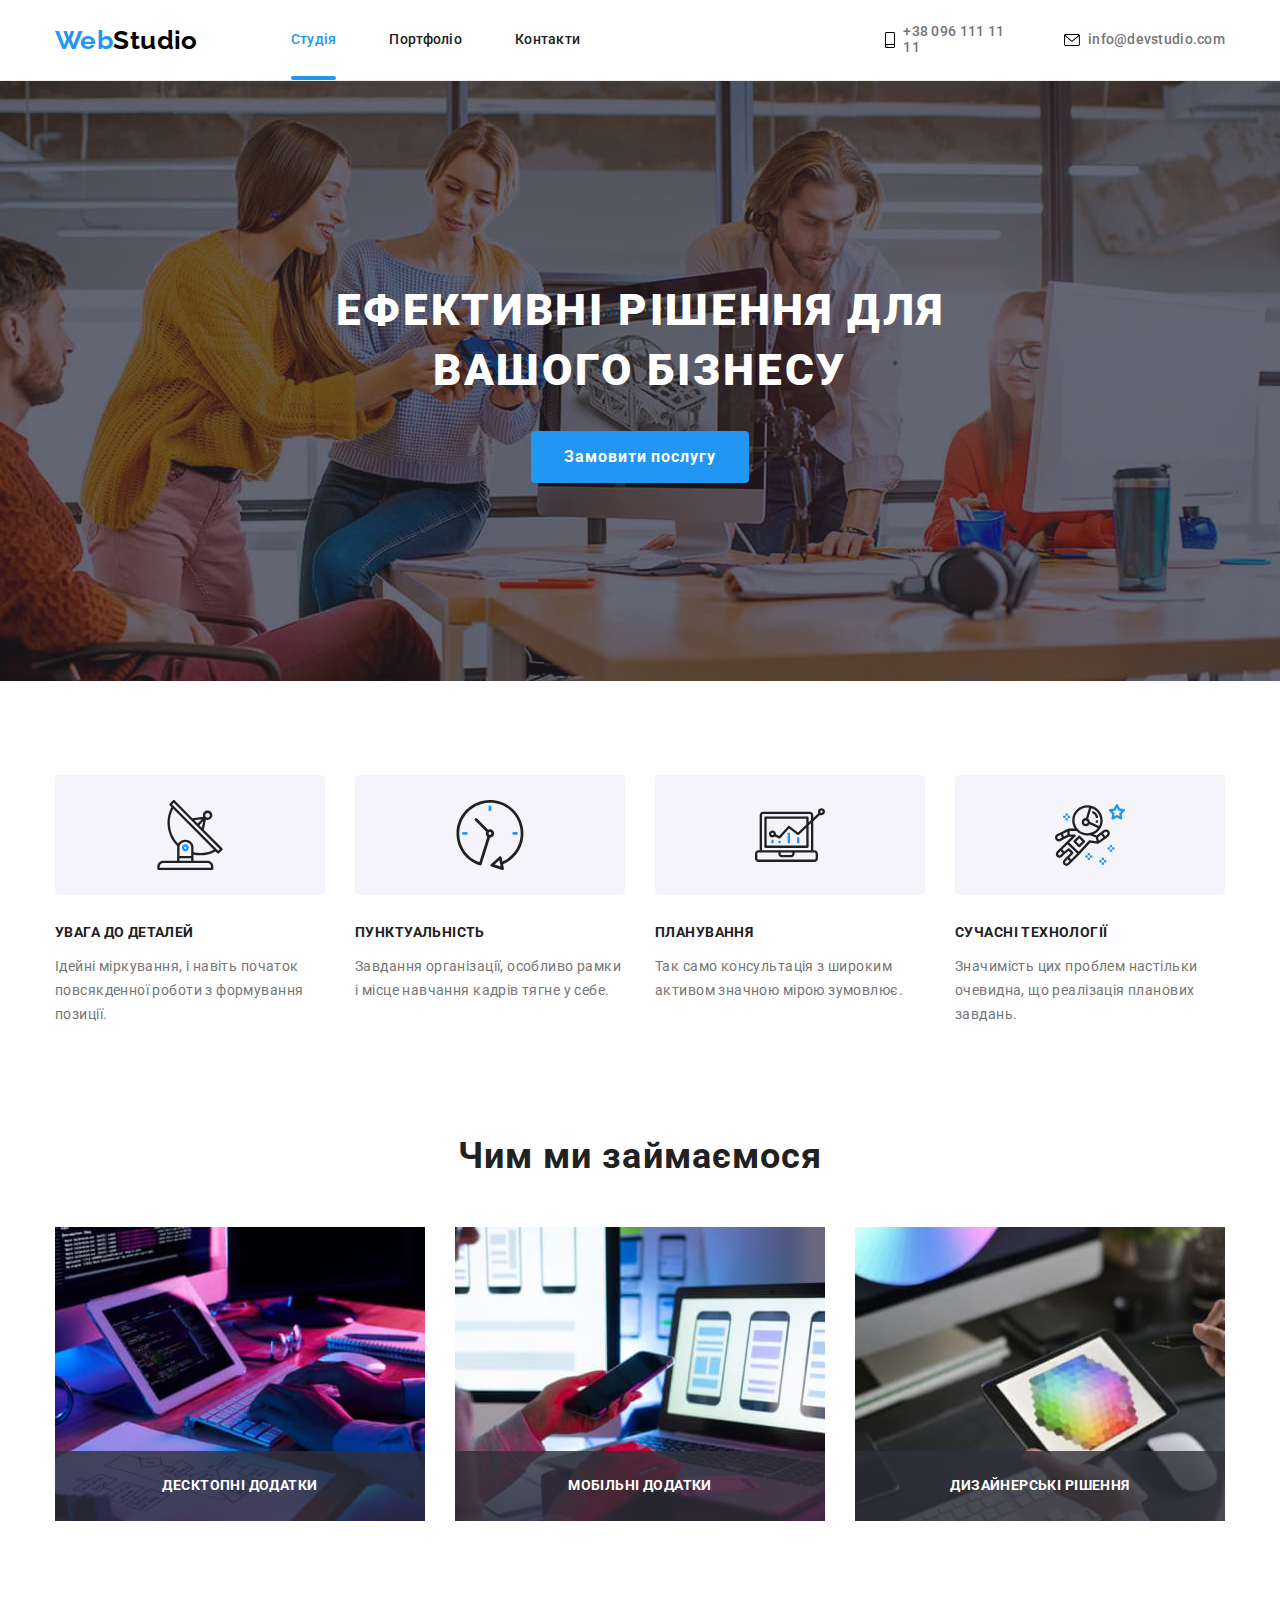
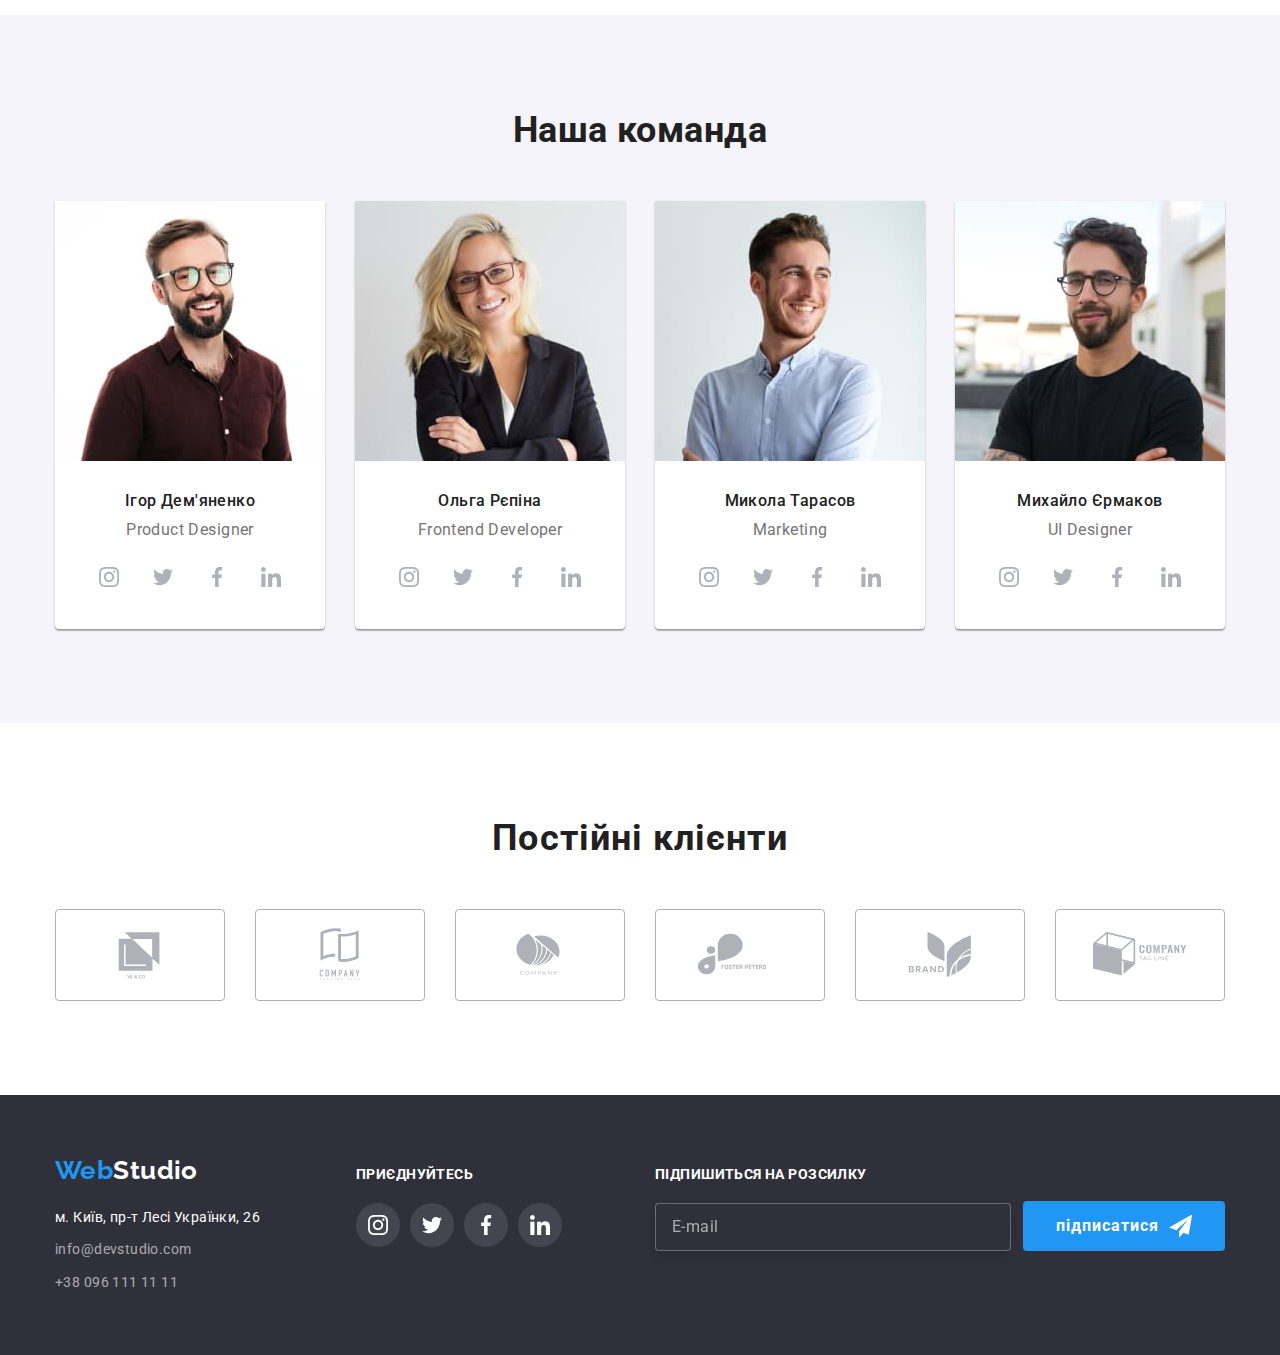
<file: index.html>
<!DOCTYPE html>
<html lang="uk">
<head>
    <meta charset="UTF-8">
    <meta http-equiv="X-UA-Compatible" content="IE=edge">
    <meta name="viewport" content="width=device-width, initial-scale=1.0">
    <title>Студія</title>
    <link rel="preconnect" href="https://fonts.googleapis.com">
<link rel="preconnect" href="https://fonts.gstatic.com" crossorigin>
<link href="https://fonts.googleapis.com/css2?family=Raleway:wght@700&family=Roboto:wght@400;500;700;900&display=swap" rel="stylesheet">
<link rel="stylesheet" href="https://cdnjs.cloudflare.com/ajax/libs/modern-normalize/1.1.0/modern-normalize.min.css ">   
<link rel="stylesheet" href="./css/main.min.css">
</head>
<body>
    <!--шапка-->
    <header class="page-header">
        <div class="container header-container">
        <nav class="page-header__nav">
        <a href="./index.html" class="logo"><span class="logo__text">Web</span>Studio</a>
        <button type="button" 
        class="menu-btn" 
        aria-expanded="false" 
        aria-controls="menu-container"
        data-menu-btn>
            <svg width="24px" height="16px" aria-label="перемикач мобільного меню">
                <use class="menu-btn__close" href="./images/symbol-defs.svg#icon-close_24px"></use>
                <use class="menu-btn__menu" href="./images/symbol-defs.svg#icon-menu_24px"></use>
            </svg>
        </button>
        <div class="menu-container" id="menu-container" data-menu>
            <div class="navigation">
                <ul class="site-nav__list list">
            <li class="site-nav__item"><a href="./index.html" class="site-nav__link site-nav__link--current">Студія</a></li>
            <li class="site-nav__item"><a href="./portfolio.html" class="site-nav__link">Портфоліо</a></li>
            <li class="site-nav__item"><a href="" class="site-nav__link">Контакти</a></li>
        </ul>
            </div>
            <div class="contacts">
                 <ul class="auth-nav__list list">
                    <li class="auth-nav__item">
                        <a href="tel:+380961111111" class="auth-nav__link--tel">
                        <svg class="auth-nav__icon" width="10px" height="16px">
                            <use href="./images/symbol-defs.svg#icon-smartphone"></use>
                            </svg>+38 096 111 11 11</a></li>
            <li class="auth-nav__item">   
            <a href="mailto:info@devstudio.com" class="auth-nav__link--mail">
                <svg class="auth-nav__icon" width="16px" height="12px">
                <use href="./images/symbol-defs.svg#icon-envelope"></use>
                </svg>info@devstudio.com</a></li>
        </ul>
        <ul class="soc-nav__list list">
            <li class="soc-nav__item"><a class="soc-nav__link" href="">Instagram</a></li>
            <li class="soc-nav__item"><a class="soc-nav__link" href="">Twitter</a></li>
            <li class="soc-nav__item"><a class="soc-nav__link" href="">Facebook</a></li>
            <li class="soc-nav__item"><a class="soc-nav__link" href="">linkedin</a></li>
          </ul>
            </div>
        </div>
    </nav>
       
    </div>
     </header>
     <main>
     <!--герой-->
     <div class="overlay">
        <section class="section-hero">  
            <h1 class="section-hero__title">ЕФЕКТИВНІ РІШЕННЯ ДЛЯ ВАШОГО БІЗНЕСУ</h1>
            <button data-modal-open type="button" class="button">Замовити послугу</button>
        </section>
    </div>
    
     <!--Наші особливості-->
     <section class="section-feature">
        <div class="container">
        <h2 class="visually-hidden">Наші особливості</h2>
        <ul class="feature-list__list list">
          <li class="feature-list__item"><a href="#" class="feature-list__link">
            <svg class="feature-list__icon" width="70px" height="70px">
            <use href="./images/symbol-defs.svg#icon-antenna">
            </use>
            </svg></a>
            <h3 class="feature-list__title">УВАГА ДО ДЕТАЛЕЙ</h3>
            <p class="feature-list__text">Ідейні міркування, і навіть початок повсякденної роботи з формування позиції. </p>
        </li>
        <li class="feature-list__item"><a href="#" class="feature-list__link">
            <svg class="feature-list__icon" width="70px" height="70px">
                <use href="./images/symbol-defs.svg#icon-clock">
                </use>
                </svg></a>
            <h3 class="feature-list__title">ПУНКТУАЛЬНІСТЬ</h3>
            <p class="feature-list__text">Завдання організації, особливо рамки і місце навчання кадрів тягне у себе.</p>
        </li>
        <li class="feature-list__item"><a href="#" class="feature-list__link">
            <svg class="feature-list__icon" width="70px" height="70px">
                <use href="./images/symbol-defs.svg#icon-diagram">
                </use>
                </svg></a>
            <h3 class="feature-list__title">ПЛАНУВАННЯ</h3>
            <p class="feature-list__text">Так само консультація з широким активом значною мірою зумовлює.</p>
        </li> 
        <li class="feature-list__item"><a href="#" class="feature-list__link">
            <svg class="feature-list__icon" width="70px" height="70px">
                <use href="./images/symbol-defs.svg#icon-astronaut">
                </use>
                </svg></a>
            <h3 class="feature-list__title">СУЧАСНІ ТЕХНОЛОГІЇ</h3>
            <p class="feature-list__text">Значимість цих проблем настільки очевидна, що реалізація планових завдань.</p>
        </li> 
        </ul>
    </div>
     </section>
     <!--Чим ми займаємось-->
     <section class="section-work">
        <div class="container">
        <h2 class="section-work__title">Чим ми займаємося</h2>
        <ul class="work-list__list list">
            <li class="work-list__item">
                <picture>
                    <source 
                    srcset="./images/img1-work-desktop.jpg 1x, ./images/img1-work-desktop2x.jpg 2x" 
                    media="(min-width: 1200px)" sizes="(min-width: 1200px) 1200px 33vw">
                <img src="./images/img1-work.jpg" class="work-list__icon" alt="робочий стіл з комп'ютером">
                </picture>
                <p class="work-list__text">Десктопні додатки</p>
            </li>
            <li class="work-list__item">
                <picture>
                    <source 
                    srcset="./images/img2-work-desktop.jpg 1x, ./images/img2-work-desktop2x.jpg 2x" 
                    media="(min-width: 1200px)" sizes="(min-width: 1200px) 1200px 33vw">   
                <img src="./images/img2-work.jpg" class="work-list__icon" alt="мобільний телефон">
                </picture>
                <p class="work-list__text">Мобільні додатки</p>
            </li>
            <li class="work-list__item">
                <picture>
                    <source 
                    srcset="./images/img3-work-desktop.jpg 1x, ./images/img3-work-desktop2x.jpg 2x" 
                    media="(min-width: 1200px)" sizes="(min-width: 1200px) 1200px 33vw">    
                <img src="./images/img3-work.jpg" class="work-list__icon" alt="планшет">
                </picture>
                <p class="work-list__text">Дизайнерські рішення</p>
            </li>
        </ul>
    </div>
     </section>
     <!--Наша команда-->
     <section class="section-team">
        <div class="container">
        <h2 class="section-team__title">Наша команда</h2>
        <ul class="team-list__list list"> 
            <li class="team-list__item">
                <picture>
                    <source 
                    srcset="./images/img1-igor-mobile.jpg 1x, ./images/img1-igor-mobile2x.jpg 2x" 
                    media="(max-width: 767px)" sizes="(min-width: 480px) 480px 100vw">
                    <source 
                    srcset="./images/img1-igor-tablet.jpg 1x, ./images/img1-igor-tablet2x.jpg 2x" 
                    media="(min-width: 768px) and (max-width: 1199px)" sizes="(min-width: 768px) 768px 50vw">
                    <source 
                    srcset="./images/img1-igor-desktop.jpg 1x, ./images/img1-igor-desktop2x.jpg 2x" 
                    media="(min-width: 1200px)" sizes="(min-width: 1200px) 1200px 25vw">
                <img src="./images/img1-igor.jpg" class="team-list__label"  alt="чоловік в окулярах">
                </picture>
                <div class="team-list__wrapper">
                <h3 class="team-list__title">Ігор Дем'яненко</h3>
                <p class="team-list__text">Product Designer</p>
                <ul class="socials-list__list list">
                    <li class="socials-list__link"><a href="#" class="socials-list__icon">
                        <svg class="" width="20px" height="20px">
                        <use href="./images/symbol-defs.svg#icon-instagram">
                        </use>
                        </svg></a></li>
                    <li class="socials-list__link"><a href="#" class="socials-list__icon">
                        <svg class="" width="20px" height="20px">
                        <use href="./images/symbol-defs.svg#icon-twitter">
                        </use>
                        </svg></a></li>
                    <li class="socials-list__link"><a href="#" class="socials-list__icon">
                        <svg class="" width="20px" height="20px">
                        <use href="./images/symbol-defs.svg#icon-facebook">
                        </use>
                        </svg></a></li>
                    <li class="socials-list__link"><a href="#" class="socials-list__icon">
                        <svg class="" width="20px" height="20px">
                        <use href="./images/symbol-defs.svg#icon-linkedin">
                        </use>
                        </svg></a></li>   
                </ul>
                </div>
            </li>
            <li class="team-list__item">
                <picture>
                    <source 
                    srcset="./images/img2-olga-mobile.jpg 1x, ./images/img2-olga-mobile2x.jpg 2x" 
                    media="(max-width: 767px)" sizes="(min-width: 480px) 480px 100vw">
                    <source 
                    srcset="./images/img2-olga-tablet.jpg 1x, ./images/img2-olga-tablet2x.jpg 2x" 
                    media="(min-width: 768px) and (max-width: 1199px)" sizes="(min-width: 768px) 768px 50vw">
                    <source 
                    srcset="./images/img2-olga-desktop.jpg 1x, ./images/img2-olga-desktop2x.jpg 2x" 
                    media="(min-width: 1200px)" sizes="(min-width: 1200px) 1200px 25vw">   
                <img src="./images/img2-olga.jpg" class="team-list__label"  alt="жінка">
                </picture>
                <div class="team-list__wrapper">
                <h3 class="team-list__title">Ольга Рєпіна</h3>
                <p class="team-list__text">Frontend Developer</p>
                <ul class="socials-list__list list">
                    <li class="socials-list__link"><a href="#" class="socials-list__icon">
                        <svg class="" width="20px" height="20px">
                        <use href="./images/symbol-defs.svg#icon-instagram">
                        </use>
                        </svg></a></li>
                    <li class="socials-list__link"><a href="#" class="socials-list__icon">
                        <svg class="" width="20px" height="20px">
                        <use href="./images/symbol-defs.svg#icon-twitter">
                        </use>
                        </svg></a></li>
                    <li class="socials-list__link"><a href="#" class="socials-list__icon">
                        <svg class="" width="20px" height="20px">
                        <use href="./images/symbol-defs.svg#icon-facebook">
                        </use>
                        </svg></a></li>
                    <li class="socials-list__link"><a href="#" class="socials-list__icon">
                        <svg class="" width="20px" height="20px">
                        <use href="./images/symbol-defs.svg#icon-linkedin">
                        </use>
                        </svg></a></li>   
                </ul>
            </div>
            </li>
            <li class="team-list__item">
                <picture>
                    <source 
                    srcset="./images/img3-nikolay-mobile.jpg 1x, ./images/img3-nikolay-mobile2x.jpg 2x" 
                    media="(max-width: 767px)" sizes="(min-width: 480px) 480px 100vw">
                    <source 
                    srcset="./images/img3-nikolay-tablet.jpg 1x, ./images/img3-nikolay-tablet2x.jpg 2x" 
                    media="(min-width: 768px) and (max-width: 1199px)" sizes="(min-width: 768px) 768px 50vw">
                    <source 
                    srcset="./images/img3-nikolay-desktop.jpg 1x, ./images/img3-nikolay-desktop2x.jpg 2x" 
                    media="(min-width: 1200px)" sizes="(min-width: 1200px) 1200px 25vw">     
                <img src="./images/img3-nikolay.jpg" class="team-list__label" alt="чоловік">
                </picture>
                <div class="team-list__wrapper">
                <h3 class="team-list__title">Микола Тарасов</h3>
                <p class="team-list__text">Marketing</p>
                <ul class="socials-list__list list">
                    <li class="socials-list__link"><a href="#" class="socials-list__icon">
                        <svg class="" width="20px" height="20px">
                        <use href="./images/symbol-defs.svg#icon-instagram">
                        </use>
                        </svg></a></li>
                    <li class="socials-list__link"><a href="#" class="socials-list__icon">
                        <svg class="" width="20px" height="20px">
                        <use href="./images/symbol-defs.svg#icon-twitter">
                        </use>
                        </svg></a></li>
                    <li class="socials-list__link"><a href="#" class="socials-list__icon">
                        <svg class="" width="20px" height="20px">
                        <use href="./images/symbol-defs.svg#icon-facebook">
                        </use>
                        </svg></a></li>
                    <li class="socials-list__link"><a href="#" class="socials-list__icon">
                        <svg class="" width="20px" height="20px">
                        <use href="./images/symbol-defs.svg#icon-linkedin">
                        </use>
                        </svg></a></li>   
                </ul>
            </div>
            </li>
            <li class="team-list__item">
                <picture>
                    <source 
                    srcset="./images/img4-misha-mobile.jpg 1x, ./images/img4-misha-mobile2x.jpg 2x" 
                    media="(max-width: 767px)" sizes="(min-width: 480px) 480px 100vw">
                    <source 
                    srcset="./images/img4-misha-tablet.jpg 1x, ./images/img4-misha-tablet2x.jpg 2x" 
                    media="(min-width: 768px) and (max-width: 1199px)" sizes="(min-width: 768px) 768px 50vw">
                    <source 
                    srcset="./images/img4-misha-desktop.jpg 1x, ./images/img4-misha-desktop2x.jpg 2x" 
                    media="(min-width: 1200px)" sizes="(min-width: 1200px) 1200px 25vw">    
                <img src="./images/img4-misha.jpg" class="team-list__label" alt="чоловік">
                </picture>
                <div class="team-list__wrapper">
                <h3 class="team-list__title">Михайло Єрмаков</h3>
                <p class="team-list__text">UI Designer</p>
                <ul class="socials-list__list list">
                    <li class="socials-list__link"><a href="#" class="socials-list__icon">
                        <svg class="" width="20px" height="20px">
                        <use href="./images/symbol-defs.svg#icon-instagram">
                        </use>
                        </svg></a></li>
                    <li class="socials-list__link"><a href="#" class="socials-list__icon">
                        <svg class="" width="20px" height="20px">
                        <use href="./images/symbol-defs.svg#icon-twitter">
                        </use>
                        </svg></a></li>
                    <li class="socials-list__link"><a href="#" class="socials-list__icon">
                        <svg class="" width="20px" height="20px">
                        <use href="./images/symbol-defs.svg#icon-facebook">
                        </use>
                        </svg></a></li>
                    <li class="socials-list__link"><a href="#" class="socials-list__icon">
                        <svg class="" width="20px" height="20px">
                        <use href="./images/symbol-defs.svg#icon-linkedin">
                        </use>
                        </svg></a></li>   
                </ul>
            </div>
            </li>
        </ul>
    </div>
     </section>
     <!-- НАШІ КЛІЕНТИ -->
     <section class="section-clients">
        <div class="container">
            <h2 class="section-clients__title">Постійні клієнти</h2>
            <ul class="client-list__list list">
                <li class="client-list__item"><a href="#" class="client-list__icon">
                    <svg class="" width="106px" height="60px">
                    <use href="./images/symbol-defs.svg#icon-Logo">
                    </use>
                    </svg></a></li>
                <li class="client-list__item"><a href="#" class="client-list__icon">
                    <svg class="" width="106px" height="60px">
                    <use href="./images/symbol-defs.svg#icon-Logo-1">
                    </use>
                    </svg></a></li>
                <li class="client-list__item"><a href="#" class="client-list__icon">
                    <svg class="" width="106px" height="60px">
                    <use href="./images/symbol-defs.svg#icon-Logo-2">
                    </use>
                    </svg></a></li>
                <li class="client-list__item"><a href="#" class="client-list__icon">
                    <svg class="" width="106px" height="60px">
                    <use href="./images/symbol-defs.svg#icon-Logo-3">
                    </use>
                    </svg></a></li>
                <li class="client-list__item"><a href="#" class="client-list__icon">
                    <svg class="" width="106px" height="60px">
                    <use href="./images/symbol-defs.svg#icon-Logo-4">
                    </use>
                    </svg></a></li>
                <li class="client-list__item"><a href="#" class="client-list__icon">
                    <svg class="" width="106px" height="60px">
                    <use href="./images/symbol-defs.svg#icon-Logo-5">
                    </use>
                    </svg></a></li>
            </ul>
        </div>
     </section>
    </main>
    <footer class="page-footer">
        <div class="container">
        <div>
        <a href="./index.html" class="logo page-footer__logo"><span class="logo__text">Web</span>Studio</a>
        <address>
            <ul class="address-nav__list list">
                <li class="address-nav__item"><a href="https://goo.gl/maps/8p7UmijSQz6goDwR9" class="address-nav__link--map" target="_blank" rel="noreferrer noopener">м. Київ, пр-т Лесі Українки, 26</a></li>
                <li class="address-nav__item"><a href="mailto:info@devstudio.com" class="address-nav__link">info@devstudio.com</a></li>
                <li class="address-nav__item"><a href="tel:+380961111111" class="address-nav__link">+38 096 111 11 11</a></li>
            </ul>
        </address>
    </div>
        <div class="socials">
            <p class="socials-title">ПРИЄДНУЙТЕСЬ</p>
            <ul class="socials-list__list list">
                <li class="socials-list__link socials-list__link--invers">
                    <a href="#" class="socials-list__icon socials-list__icon--invers">
                    <svg class="" width="20px" height="20px">
                    <use href="./images/symbol-defs.svg#icon-instagram">
                    </use>
                    </svg></a></li>
                <li class="socials-list__link socials-list__link--invers">
                    <a href="#" class="socials-list__icon socials-list__icon--invers">
                    <svg class="" width="20px" height="20px">
                    <use href="./images/symbol-defs.svg#icon-twitter">
                    </use>
                    </svg></a></li>
                <li class="socials-list__link socials-list__link--invers">
                    <a href="#" class="socials-list__icon socials-list__icon--invers">
                    <svg class="" width="20px" height="20px">
                    <use href="./images/symbol-defs.svg#icon-facebook">
                    </use>
                    </svg></a></li>
                <li class="socials-list__link socials-list__link--invers">
                    <a href="#" class="socials-list__icon socials-list__icon--invers">
                    <svg class="" width="20px" height="20px">
                    <use href="./images/symbol-defs.svg#icon-linkedin">
                    </use>
                    </svg></a></li>
            </ul>
        </div>
        <!--FORM -->
    <form class="footer-form">
        <div class="footer-form__field">
        <label class="footer-form__label" for="mail">підпишиться на розсилку</label>
        <input class="footer-form__input" type="email" name="mail" id="mail" placeholder="E-mail">
        </div>
        <button class="button footer-form__button" type="submit">
            <span class=""> підписатися</span>
            <svg class="footer-form__button--icon" width="24px" height="24px">
                <use href="./images/symbol-defs.svg#icon-icon-send">
                </use>
                </svg>
        </button>
    </form>
    </div>
    </footer>
    <div class="backdrop is-hidden " data-modal>
        <div class="backdrop-modal">
            <form class="forma" name="forma">
            <button data-modal-close class="button-closed">
                <svg class="button-closed__icon" width="18px" height="18px">
                <use href="./images/symbol-defs.svg#icon-close-black-18dp">
                </use>
                </svg></button>
                <!-- FORMA-MODAL -->
                <p class="forma-title">Залиште свої дані, ми вам передзвонимо</p>
                <div class="forma-container">
                    <div class="forma-item">
                        <label for="name" class="forma-item__title">Ім'я</label>
                        <input type="text" class="forma-item__input" name="name" id="name">
                        <svg class="forma-item__icon" width="18px" height="18px">
                            <use href="./images/symbol-defs.svg#icon-person-black-18dp-1">
                            </use></svg>
                    </div>
                    <div class="forma-item">
                        <label for="phone" class="forma-item__title">Телефон</label>
                        <input type="text" class="forma-item__input" name="phone" id="phone">
                        <svg class="forma-item__icon" width="18px" height="18px">
                            <use href="./images/symbol-defs.svg#icon-phone-black-18dp-1">
                            </use></svg>
                    </div>
                    <div class="forma-item">
                        <label for="post" class="forma-item__title">Пошта</label>
                        <input type="text" class="forma-item__input" name="post" id="post">
                        <svg class="forma-item__icon" width="18px" height="18px">
                            <use href="./images/symbol-defs.svg#icon-email-black-18dp-1">
                            </use></svg>
                    </div>
                    <div class="forma-item forma-item__comment">
                        <label for="comment" class="forma-item__title">Коментар</label>
                       <textarea class="forma-item__input forma-item__input--text" name="comment" id="comment" placeholder="Введіть текст"></textarea>
                    </div>
                    <div class="forma-item forma-item__box">
                    <label class="forma-item__title forma-item__title--box" >
                    <input class="forma-item__input forma-item__input--box" type="checkbox"  name="polycy" value="polycy">
                    <svg class="forma-item__icon forma-item__icon--box" width="16px" height="15px">
                        <use href="./images/symbol-defs.svg#icon-icon-check-1">
                        </use></svg>
                        Погоджуюся з розсилкою та приймаю 
                        <a class="forma-item__link" href="">Умови договору</a>
                    </label>
                    </div>
                    <button class="button forma-modal__button" type="submit">
                        <span class="forma-modal__button--text">відправити</span>
                    </button>
                </div>
            </form>
        </div>
    </div>
    <script src="./js/modal.js"></script>
    <script src="./js/mobile-menu.js"></script>
</body>
</html>
</file>
<file: css/main.min.css>
.card-set__list,.portfolio-filters__list,.address-nav__list,.client-list__list,.socials-list__list,.team-list__list,.section-team__list,.work-list__list,.feature-list__list,.soc-nav__list,.auth-nav__list,.site-nav__list{list-style:none;padding:0;margin:0}.container{margin-left:auto;margin-right:auto;padding-left:15px;padding-right:15px}@media screen and (min-width: 480px){.container{width:480px}}@media screen and (min-width: 768px){.container{width:768px}}@media screen and (min-width: 1200px){.container{width:1200px}}body{color:#757575;background-color:#fff;font-family:"Roboto","Sans-serif";font-size:14px;letter-spacing:.03em;line-height:1.71}.logo{text-decoration:none;color:#000;font-family:"Raleway","sans-serif";font-weight:700;font-size:24px;line-height:1.17;-webkit-transition-property:color;transition-property:color;-webkit-transition-duration:250ms;transition-duration:250ms;-webkit-transition-timing-function:var(--timing-function);transition-timing-function:var(--timing-function)}.logo__text{color:#2196f3}.logo:hover{color:#2196f3}@media screen and (min-width: 1200px){.logo{font-size:26px;line-height:1.17}}.logo:hover.page-footer__logo{color:#fff}.page-footer__logo{display:-webkit-box;display:-ms-flexbox;display:flex;-webkit-box-pack:center;-ms-flex-pack:center;justify-content:center;margin-bottom:20px;color:#fff}@media screen and (min-width: 1200px){.page-footer__logo{display:inline-block;margin-left:0}}.page-header{border-bottom:1px solid #ececec;position:relative}.page-header__nav{display:-webkit-box;display:-ms-flexbox;display:flex;-webkit-box-align:center;-ms-flex-align:center;align-items:center;-webkit-box-pack:justify;-ms-flex-pack:justify;justify-content:space-between;width:100%}@media screen and (min-width: 768px){.page-header__nav{-webkit-box-pack:start;-ms-flex-pack:start;justify-content:flex-start}}.menu-btn{display:-webkit-inline-box;display:-ms-inline-flexbox;display:inline-flex;margin:0;padding:12px 8px;border:none;background-color:rgba(0,0,0,0);margin-top:10px;margin-bottom:10px;z-index:2}.menu-btn__close,.menu-btn__menu{fill:#212121;-webkit-transition-property:fill;transition-property:fill;-webkit-transition-duration:250ms;transition-duration:250ms;-webkit-transition-timing-function:var(--timing-function);transition-timing-function:var(--timing-function)}.menu-btn__menu:hover,.menu-btn :focus{fill:#2196f3}.menu-btn__close:hover,.menu-btn :focus{fill:#2196f3}@media screen and (min-width: 768px){.menu-btn{display:none}}.menu-btn .menu-btn__close{display:none}.menu-btn.is-open .menu-btn__close{display:block}.menu-btn.is-open .menu-btn__menu{display:none}.menu-container{background-color:#fff;padding-top:48px;padding-bottom:48px;padding-left:40px}@media screen and (max-width: 767px){.menu-container{display:none;position:absolute;top:0;left:0;width:100%}.menu-container.is-open{display:block;height:100vh;display:-webkit-box;display:-ms-flexbox;display:flex;-ms-flex-wrap:wrap;flex-wrap:wrap;-ms-flex-line-pack:justify;align-content:space-between;z-index:1}}@media screen and (min-width: 768px){.menu-container{display:-webkit-box;display:-ms-flexbox;display:flex;padding:0;-webkit-box-align:center;-ms-flex-align:center;align-items:center}}.navigation,.contacts{width:100%}@media screen and (min-width: 768px){.site-nav__list{display:-webkit-box;display:-ms-flexbox;display:flex;padding-bottom:0;margin-left:88px;margin-right:90px}}@media screen and (min-width: 1200px){.site-nav__list{margin-left:93px;margin-right:305px}}.site-nav__item{margin-bottom:32px}.site-nav__item:last-child{margin-bottom:0}@media screen and (min-width: 768px){.site-nav__item{margin-bottom:0;margin-right:53px}.site-nav__item:last-child{margin-right:0}}.site-nav__link{display:block;text-align:start;font-family:"Roboto","Sans-serif";text-decoration:none;color:#212121;font-weight:500;font-size:40px;line-height:1.18;letter-spacing:.02em;-webkit-transition-property:color;transition-property:color;-webkit-transition-duration:250ms;transition-duration:250ms;-webkit-transition-timing-function:var(--timing-function);transition-timing-function:var(--timing-function)}.site-nav__link:hover,.site-nav__link:focus{color:#2196f3}.site-nav__link--current{color:#2196f3}.site-nav__link--current{position:relative;color:#2196f3}@media screen and (min-width: 768px){.site-nav__link{font-size:14px;line-height:1.14;padding-top:32px;padding-bottom:32px}}.site-nav__link--current::after{display:none;position:absolute;bottom:0;left:0;content:"";width:100%;height:4px;border-radius:2px;background-color:#2196f3}@media screen and (min-width: 768px){.site-nav__link--current::after{display:block}}@media screen and (min-width: 768px){.auth-nav__list{display:-webkit-box;display:-ms-flexbox;display:flex;-webkit-box-orient:vertical;-webkit-box-direction:reverse;-ms-flex-direction:column-reverse;flex-direction:column-reverse}}@media screen and (min-width: 1200px){.auth-nav__list{-webkit-box-orient:horizontal;-webkit-box-direction:normal;-ms-flex-direction:row;flex-direction:row}}.auth-nav__item{margin-bottom:32px}.auth-nav__item:last-child{margin-bottom:64px}@media screen and (min-width: 768px){.auth-nav__item{margin-bottom:0px;display:-webkit-box;display:-ms-flexbox;display:flex}.auth-nav__item:last-child{margin-bottom:10px}}@media screen and (min-width: 1200px){.auth-nav__item:last-child{margin-bottom:0px}}.auth-nav__link--tel{text-decoration:none;color:#2196f3;font-weight:500;font-size:34px;line-height:1.18;letter-spacing:.02em}@media screen and (min-width: 768px){.auth-nav__link--tel{color:#757575;font-size:12px;line-height:1.17;display:-webkit-box;display:-ms-flexbox;display:flex;-webkit-box-align:center;-ms-flex-align:center;align-items:center}}@media screen and (min-width: 1200px){.auth-nav__link--tel{margin-right:40px;font-size:14px;line-height:1.14;-webkit-transition-property:fill;transition-property:fill;-webkit-transition-property:color;transition-property:color;-webkit-transition-duration:250ms;transition-duration:250ms;-webkit-transition-timing-function:var(--timing-function);transition-timing-function:var(--timing-function)}.auth-nav__link--tel:hover,.auth-nav__link--tel:focus{color:#2196f3;fill:#2196f3}}.auth-nav__link--mail{text-decoration:none;color:#757575;font-weight:500;font-size:24px;line-height:1.17;letter-spacing:.02em}@media screen and (min-width: 768px){.auth-nav__link--mail{color:#757575;font-size:12px;line-height:1.17;display:-webkit-box;display:-ms-flexbox;display:flex;-webkit-box-align:center;-ms-flex-align:center;align-items:center}}@media screen and (min-width: 1200px){.auth-nav__link--mail{font-size:14px;line-height:1.14;-webkit-transition-property:fill;transition-property:fill;-webkit-transition-property:color;transition-property:color;-webkit-transition-duration:250ms;transition-duration:250ms;-webkit-transition-timing-function:var(--timing-function);transition-timing-function:var(--timing-function)}.auth-nav__link--mail:hover,.auth-nav__link--mail:focus{color:#2196f3;fill:#2196f3}}@media screen and (max-width: 767px){.auth-nav__icon{display:none}}@media screen and (min-width: 768px){.auth-nav__icon{margin-right:8px}}@media screen and (min-width: 1200px){.auth-nav__icon{-webkit-transition-property:fill;transition-property:fill;-webkit-transition-duration:250ms;transition-duration:250ms;-webkit-transition-timing-function:var(--timing-function);transition-timing-function:var(--timing-function)}}.soc-nav__list{display:-webkit-box;display:-ms-flexbox;display:flex;-ms-flex-wrap:wrap;flex-wrap:wrap}@media screen and (min-width: 768px){.soc-nav__list{display:none}}.soc-nav__item{text-decoration:none;margin-right:20px}.soc-nav__item:last-child{margin-right:0}.soc-nav__link{text-decoration:none;color:#2196f3;font-weight:500;font-size:18px;line-height:1.22;letter-spacing:.02em}.section-hero{padding-top:118px;padding-bottom:118px}.section-hero__title{margin-left:auto;margin-right:auto;margin-top:0;margin-bottom:30px;color:#fff;font-weight:900;font-size:26px;line-height:1.62;text-transform:uppercase;letter-spacing:.06em}@media screen and (min-width: 768px){.section-hero__title{width:360px}}@media screen and (min-width: 1200px){.section-hero{padding-top:200px;padding-bottom:200px}.section-hero__title{font-size:44px;line-height:1.36;width:696px}}.overlay{max-width:480px;margin-left:auto;margin-right:auto;background-image:-webkit-gradient(linear, left top, right top, from(rgba(47, 48, 58, 0.4)), to(rgba(47, 48, 58, 0.4))),url("../images/Header_bg_tel img .jpg");background-image:linear-gradient(to right, rgba(47, 48, 58, 0.4), rgba(47, 48, 58, 0.4)),url("../images/Header_bg_tel img .jpg");background-repeat:no-repeat;background-position:center;background-size:cover;text-align:center;background-color:#757575}@media(min-device-pixel-ratio: 2),(-webkit-min-device-pixel-ratio: 2),(min-resolution: 192dpi),(min-resolution: 2dppx){.overlay{background-image:-webkit-gradient(linear, left top, right top, from(rgba(47, 48, 58, 0.4)), to(rgba(47, 48, 58, 0.4))),url("../images/Header_bg_tel_2ximg .jpg");background-image:linear-gradient(to right, rgba(47, 48, 58, 0.4), rgba(47, 48, 58, 0.4)),url("../images/Header_bg_tel_2ximg .jpg")}}@media screen and (min-width: 768px){.overlay{min-width:768px;height:400px;background-image:-webkit-gradient(linear, left top, right top, from(rgba(47, 48, 58, 0.4)), to(rgba(47, 48, 58, 0.4))),url("../images/Header_bg_tab img .jpg");background-image:linear-gradient(to right, rgba(47, 48, 58, 0.4), rgba(47, 48, 58, 0.4)),url("../images/Header_bg_tab img .jpg")}}@media screen and (min-width: 768px)and (min-device-pixel-ratio: 2),screen and (min-width: 768px)and (-webkit-min-device-pixel-ratio: 2),screen and (min-width: 768px)and (min-resolution: 192dpi),screen and (min-width: 768px)and (min-resolution: 2dppx){.overlay{background-image:-webkit-gradient(linear, left top, right top, from(rgba(47, 48, 58, 0.4)), to(rgba(47, 48, 58, 0.4))),url("../images/Header_bg_tab_2x img .jpg");background-image:linear-gradient(to right, rgba(47, 48, 58, 0.4), rgba(47, 48, 58, 0.4)),url("../images/Header_bg_tab_2x img .jpg")}}@media screen and (min-width: 1200px){.overlay{max-width:1600px;height:600px;background-image:-webkit-gradient(linear, left top, right top, from(rgba(47, 48, 58, 0.4)), to(rgba(47, 48, 58, 0.4))),url("../images/header_bg_desktop img .jpg");background-image:linear-gradient(to right, rgba(47, 48, 58, 0.4), rgba(47, 48, 58, 0.4)),url("../images/header_bg_desktop img .jpg")}}@media screen and (min-width: 1200px)and (min-device-pixel-ratio: 2),screen and (min-width: 1200px)and (-webkit-min-device-pixel-ratio: 2),screen and (min-width: 1200px)and (min-resolution: 192dpi),screen and (min-width: 1200px)and (min-resolution: 2dppx){.overlay{background-image:-webkit-gradient(linear, left top, right top, from(rgba(47, 48, 58, 0.4)), to(rgba(47, 48, 58, 0.4))),url("../images/header_bg_desktop_2xImg .jpg");background-image:linear-gradient(to right, rgba(47, 48, 58, 0.4), rgba(47, 48, 58, 0.4)),url("../images/header_bg_desktop_2xImg .jpg")}}.button{min-width:200px;border-radius:4px;padding:10px 24px;border:1px solid rgba(0,0,0,0);color:#fff;background-color:#2196f3;font-family:inherit;font-weight:700;font-size:16px;line-height:1.88;letter-spacing:.06em;cursor:pointer;-webkit-transition-property:background-color,-webkit-box-shadow;transition-property:background-color,-webkit-box-shadow;transition-property:background-color,box-shadow;transition-property:background-color,box-shadow,-webkit-box-shadow;-webkit-transition-duration:250ms;transition-duration:250ms;-webkit-transition-timing-function:var(--timing-function);transition-timing-function:var(--timing-function)}.button:hover,.button:focus{background-color:#188ce8;-webkit-box-shadow:0px 4px 4px rgba(0,0,0,.15);box-shadow:0px 4px 4px rgba(0,0,0,.15)}@media screen and (min-width: 1200px){.button{min-width:216px;padding:10px 32px}}.section-feature{padding-top:60px;padding-bottom:60px}@media screen and (min-width: 1200px){.section-feature{padding-top:94px;padding-bottom:94px}}.visually-hidden{position:absolute;width:1px;height:1px;margin:-1px;border:0;padding:0;white-space:nowrap;-webkit-clip-path:inset(100%);clip-path:inset(100%);clip:rect(0 0 0 0);overflow:hidden}@media screen and (min-width: 480px){.feature-list__list{display:block}}@media screen and (min-width: 768px){.feature-list__list{display:-webkit-box;display:-ms-flexbox;display:flex;-ms-flex-wrap:wrap;flex-wrap:wrap;margin:-15px}}@media screen and (min-width: 1200px){.feature-list__list{display:-webkit-box;display:-ms-flexbox;display:flex;-webkit-box-align:start;-ms-flex-align:start;align-items:flex-start;-ms-flex-wrap:nowrap;flex-wrap:nowrap;margin:-15px}}@media screen and (min-width: 768px){.feature-list__item{width:calc((100% - 60px)/2);margin:15px}}@media screen and (max-width: 767px){.feature-list__item:not(:last-child){margin-bottom:30px}}@media screen and (min-width: 1200px){.feature-list__item{width:calc((100% - 120px)/4);margin:15px}}.feature-list__link{display:-webkit-box;display:-ms-flexbox;display:flex;-webkit-box-align:center;-ms-flex-align:center;align-items:center;-webkit-box-pack:center;-ms-flex-pack:center;justify-content:center;height:120px;background-color:#f5f4fa;cursor:auto;border-radius:4px}.feature-list__title{text-align:center;margin-top:30px;margin-bottom:10px;color:#212121;font-weight:700;font-size:14px;line-height:1.14;text-transform:uppercase}.feature-list__title__text{margin-top:0;margin-bottom:0;color:#757575;font-size:14px;line-height:1.71}@media screen and (min-width: 768px){.feature-list__title{text-align:start}}.section-work{padding-top:0;padding-bottom:94px;display:-webkit-box;display:-ms-flexbox;display:flex}.section-work__title{margin-top:0;margin-bottom:50px;font-size:36px;line-height:1.17;text-align:center;letter-spacing:.03em;color:#212121}@media screen and (max-width: 1199px){.section-work{display:none}}.work-list__list{display:-webkit-box;display:-ms-flexbox;display:flex}.work-list__item{margin-right:30px}.work-list__item:nth-last-child(1){margin-right:0}.work-list__item{position:relative}.work-list__icon{display:block;width:100%;height:auto}.work-list__text{position:absolute;bottom:0;right:0;width:370px;margin:0;text-align:center;padding:27px 0px;background:rgba(47,48,58,.8);color:#fff;font-weight:700;font-size:14px;line-height:1.14;letter-spacing:.03em;text-transform:uppercase}.section-team{padding-top:60px;padding-bottom:60px;background-color:#f5f4fa}@media screen and (min-width: 1200px){.section-team{padding-top:94px;padding-bottom:94px}}.section-team__list{background-color:#f5f4fa}.section-team__title{margin-top:0;margin-bottom:30px;color:#212121;font-weight:700;font-size:28px;line-height:1.17;text-align:center}@media screen and (min-width: 1200px){.section-team__title{font-size:36px;margin-bottom:50px}}.team-list__list{display:block}@media screen and (min-width: 768px){.team-list__list{display:-webkit-box;display:-ms-flexbox;display:flex;-ms-flex-wrap:wrap;flex-wrap:wrap;margin:-15px}}@media screen and (min-width: 1200px){.team-list__list{display:-webkit-box;display:-ms-flexbox;display:flex;-webkit-box-align:center;-ms-flex-align:center;align-items:center;margin:-15px}}.team-list__item{width:100%;margin-bottom:30px;background-color:#fff;-webkit-box-shadow:0px 1px 3px rgba(0,0,0,.12),0px 1px 1px rgba(0,0,0,.14),0px 2px 1px rgba(0,0,0,.2);box-shadow:0px 1px 3px rgba(0,0,0,.12),0px 1px 1px rgba(0,0,0,.14),0px 2px 1px rgba(0,0,0,.2);border-radius:0px 0px 4px 4px}.team-list__item:nth-child(4n){margin-bottom:0}@media screen and (min-width: 768px){.team-list__item{width:calc((100% - 60px)/2);margin:15px}.team-list__item:nth-child(4n){margin-bottom:15px}}@media screen and (min-width: 1200px){.team-list__item{width:calc((100% - 120px)/4);margin:15px}}.team-list__label{display:block;width:100%}.team-list__wrapper{padding:30px 0;text-align:center}.team-list__title{margin-top:0;margin-bottom:10px;color:#212121;font-weight:500;font-size:16px;line-height:1.19}.team-list__text{display:block;text-align:center;margin-top:0;margin-bottom:16px;color:#757575;font-size:16px;line-height:1.19}.socials-list__list{display:-webkit-box;display:-ms-flexbox;display:flex;-webkit-box-align:center;-ms-flex-align:center;align-items:center;-webkit-box-pack:center;-ms-flex-pack:center;justify-content:center}.socials-list__link{margin-right:10px}.socials-list__link:nth-last-child(1){margin-right:0}.socials-list__icon{display:-webkit-box;display:-ms-flexbox;display:flex;-webkit-box-align:center;-ms-flex-align:center;align-items:center;-webkit-box-pack:center;-ms-flex-pack:center;justify-content:center;width:44px;height:44px;border-radius:50%;fill:#afb1b8;background-color:#fff;-webkit-transition-property:background-color,fill;transition-property:background-color,fill;-webkit-transition-duration:250ms;transition-duration:250ms;-webkit-transition-timing-function:var(--timing-function);transition-timing-function:var(--timing-function)}.socials-list__icon:hover,.socials-list__icon:focus{background-color:#2196f3;fill:#fff}.section-clients{padding-top:60px;padding-bottom:60px}@media screen and (min-width: 1200px){.section-clients{padding-top:94px;padding-bottom:94px}}.section-clients__title{margin-top:0;margin-bottom:30px;font-weight:700;font-size:28px;line-height:1.17;text-align:center;letter-spacing:.03em;color:#212121}@media screen and (min-width: 1200px){.section-clients__title{margin-bottom:50px;font-size:36px}}.client-list__list{display:-webkit-box;display:-ms-flexbox;display:flex;-ms-flex-wrap:wrap;flex-wrap:wrap;margin:-15px}@media screen and (min-width: 768px){.client-list__list{display:-webkit-box;display:-ms-flexbox;display:flex;-ms-flex-wrap:wrap;flex-wrap:wrap;margin:-15px}}@media screen and (min-width: 1200px){.client-list__list{display:-webkit-box;display:-ms-flexbox;display:flex;-ms-flex-wrap:nowrap;flex-wrap:nowrap;margin:-15px}}.client-list__item{width:calc((100% - 60px)/2);margin:15px}@media screen and (min-width: 768px){.client-list__item{width:calc((100% - 90px)/3);margin:15px}}@media screen and (min-width: 1200px){.client-list__item{width:calc((100% - 180px)/6);margin:15px}}.client-list__icon{display:-webkit-box;display:-ms-flexbox;display:flex;-webkit-box-align:center;-ms-flex-align:center;align-items:center;-webkit-box-pack:center;-ms-flex-pack:center;justify-content:center;width:100%;height:92px;padding:0;border:1px solid #afb1b8;border-radius:4px;background-color:rgba(0,0,0,0);fill:#afb1b8;cursor:pointer;-webkit-transition-property:fill,border;transition-property:fill,border;-webkit-transition-duration:250ms;transition-duration:250ms;-webkit-transition-timing-function:var(--timing-function);transition-timing-function:var(--timing-function)}.client-list__icon:hover,.client-list__icon:focus{fill:#2196f3;border:1px solid #2196f3}@media screen and (min-width: 760px){.client-list__icon{width:226px}}@media screen and (min-width: 1200px){.client-list__icon{width:170px}}.page-footer{padding-top:60px;padding-bottom:60px;background-color:#2f303a}@media screen and (min-width: 768px){.page-footer .container{display:-webkit-box;display:-ms-flexbox;display:flex;-ms-flex-wrap:wrap;flex-wrap:wrap;-ms-flex-pack:distribute;justify-content:space-around}}@media screen and (min-width: 1200px){.page-footer .container{display:-webkit-box;display:-ms-flexbox;display:flex;-webkit-box-align:baseline;-ms-flex-align:baseline;align-items:baseline}}.address-nav__list{width:231px;margin-left:auto;margin-right:auto;margin-bottom:60px}@media screen and (min-width: 768px){.address-nav__list{margin-right:0}}@media screen and (min-width: 1200px){.address-nav__list{margin:0}}.address-nav__item{margin-bottom:9px;text-align:center}.address-nav__item:nth-last-child(1){margin-bottom:0}@media screen and (min-width: 1200px){.address-nav__item{text-align:start}}.address-nav__link{text-decoration:none;color:rgba(255,255,255,.6);font-style:normal;font-size:14px;line-height:1.71;-webkit-transition-property:color;transition-property:color;-webkit-transition-duration:250ms;transition-duration:250ms;-webkit-transition-timing-function:var(--timing-function);transition-timing-function:var(--timing-function)}.address-nav__link:hover,.address-nav__link:focus{color:#2196f3}.address-nav__link--map{text-decoration:none;color:#fff;font-style:normal;font-size:14px;line-height:1.71}.socials{margin-bottom:60px;text-align:center}@media screen and (min-width: 768px){.socials{margin-bottom:0;margin-top:5px}}@media screen and (min-width: 1200px){.socials{margin-left:70px;margin-bottom:0;text-align:start}}.socials-title{margin-top:0;margin-bottom:20px;font-weight:700;font-size:14px;line-height:1.14;letter-spacing:.03em;text-transform:uppercase;color:#fff}.socials-list__list{display:-webkit-box;display:-ms-flexbox;display:flex;-webkit-box-align:center;-ms-flex-align:center;align-items:center;-webkit-box-pack:center;-ms-flex-pack:center;justify-content:center}.socials-list__link--invers:nth-last-child(1){margin-right:0}.socials-list__icon--invers{background-color:rgba(255,255,255,.1);fill:#fff}.socials-list__icon--invers:hover,.socials-list__icon--invers:focus{background-color:#2196f3}@media screen and (min-width: 768px){.footer-form{display:-webkit-box;display:-ms-flexbox;display:flex;-webkit-box-orient:vertical;-webkit-box-direction:normal;-ms-flex-direction:column;flex-direction:column;margin-left:auto;margin-right:auto;width:450px}}@media screen and (min-width: 1200px){.footer-form{-webkit-box-orient:horizontal;-webkit-box-direction:normal;-ms-flex-direction:row;flex-direction:row;width:570px;margin-left:93px;margin-right:0;-webkit-box-align:end;-ms-flex-align:end;align-items:flex-end}}.footer-form__field{width:100%;background-color:#2f303a;color:rgba(255,255,255,.6)}@media screen and (min-width: 1200px){.footer-form__field{display:-webkit-box;display:-ms-flexbox;display:flex;-webkit-box-orient:vertical;-webkit-box-direction:normal;-ms-flex-direction:column;flex-direction:column;width:358px}}.footer-form__label{display:block;text-align:center;margin-bottom:20px;font-weight:700;font-size:14px;line-height:1.14;letter-spacing:.03em;text-transform:uppercase;color:#fff}@media screen and (min-width: 1200px){.footer-form__label{text-align:start}}.footer-form__input{display:block;width:100%;margin-bottom:20px;padding-top:15px;padding-bottom:15px;padding-left:16px;padding-right:0;background-color:#2f303a;border:1px solid rgba(255,255,255,.3);-webkit-filter:drop-shadow(0px 4px 4px rgba(0, 0, 0, 0.15));filter:drop-shadow(0px 4px 4px rgba(0, 0, 0, 0.15));border-radius:4px;color:#fff}.footer-form__input::-webkit-input-placeholder{font-weight:400;font-size:16px;line-height:1.25;letter-spacing:.03em;color:rgba(255,255,255,.6)}.footer-form__input::-moz-placeholder{font-weight:400;font-size:16px;line-height:1.25;letter-spacing:.03em;color:rgba(255,255,255,.6)}.footer-form__input:-ms-input-placeholder{font-weight:400;font-size:16px;line-height:1.25;letter-spacing:.03em;color:rgba(255,255,255,.6)}.footer-form__input::-ms-input-placeholder{font-weight:400;font-size:16px;line-height:1.25;letter-spacing:.03em;color:rgba(255,255,255,.6)}.footer-form__input::placeholder{font-weight:400;font-size:16px;line-height:1.25;letter-spacing:.03em;color:rgba(255,255,255,.6)}@media screen and (min-width: 1200px){.footer-form__input{margin-bottom:0}}.footer-form__button{display:-webkit-box;display:-ms-flexbox;display:flex;-webkit-box-align:center;-ms-flex-align:center;align-items:center;-webkit-box-pack:center;-ms-flex-pack:center;justify-content:center;margin-left:auto;margin-right:auto;min-width:200px;height:50px;color:#fff}@media screen and (min-width: 1200px){.footer-form__button{margin-left:12px}}.footer-form__button--icon{margin-left:10px;fill:#fff}.backdrop{position:fixed;top:0;left:0;width:100%;height:100%;background-color:rgba(0,0,0,.2);padding:93px 15px 94px 15px;overflow-y:scroll}.backdrop.is-hidden{opacity:0;pointer-events:none}@media screen and (min-width: 768px){.backdrop{padding:208px 159px 207px 159px}}.backdrop-modal{outline:1px solid blue;background-color:#fff;-webkit-box-shadow:0px 1px 3px rgba(0,0,0,.12),0px 1px 1px rgba(0,0,0,.14),0px 2px 1px rgba(0,0,0,.2);box-shadow:0px 1px 3px rgba(0,0,0,.12),0px 1px 1px rgba(0,0,0,.14),0px 2px 1px rgba(0,0,0,.2);border-radius:4px}@media screen and (min-width: 480px){.backdrop-modal{position:absolute;top:50%;left:50%;-webkit-transform:translate(-50%, -50%);transform:translate(-50%, -50%);width:450px;height:609px}}@media screen and (min-width: 1200px){.backdrop-modal{width:528px;height:581px}}.button-closed{position:absolute;top:101px;right:23px;display:-webkit-box;display:-ms-flexbox;display:flex;-webkit-box-align:center;-ms-flex-align:center;align-items:center;-webkit-box-pack:center;-ms-flex-pack:center;justify-content:center;width:30px;height:30px;border-radius:50%;cursor:pointer;background-color:#fff;border:1px solid rgba(0,0,0,.1)}.button-closed__icon{width:18px;height:18px;fill:#000;-webkit-transition-property:fill;transition-property:fill;-webkit-transition-duration:250ms;transition-duration:250ms;-webkit-transition-timing-function:var(--timing-function);transition-timing-function:var(--timing-function)}.button-closed__icon:hover,.button-closed__icon:focus{fill:#2196f3}@media screen and (min-width: 480px){.button-closed{top:8px;right:8px}}.forma{padding:40px;width:100%;height:100%}.forma-title{display:block;text-align:center;margin-top:0;margin-bottom:12px;font-family:"Roboto","Sans-serif";font-weight:700;font-size:20px;line-height:1.5;letter-spacing:.03em;color:#212121}@media screen and (min-width: 1200px){.forma-title{line-height:1.15}}.forma-container{display:-webkit-box;display:-ms-flexbox;display:flex;-webkit-box-orient:vertical;-webkit-box-direction:normal;-ms-flex-direction:column;flex-direction:column}.forma-item{display:-webkit-box;display:-ms-flexbox;display:flex;-webkit-box-orient:vertical;-webkit-box-direction:normal;-ms-flex-direction:column;flex-direction:column;position:relative;width:100%;margin-bottom:10px}.forma-item__title{margin-bottom:4px;font-size:12px;line-height:1.17;letter-spacing:.01em;color:#757575}.forma-item__input{width:100% px;height:40px;margin:0;padding-left:42px;border:1px solid rgba(33,33,33,.2);border-radius:4px;-webkit-transition-property:border;transition-property:border;-webkit-transition-duration:250ms;transition-duration:250ms;-webkit-transition-timing-function:var(--timing-function);transition-timing-function:var(--timing-function)}.forma-item__input:focus-within{border:1px solid #2196f3;outline:none}.forma-item__input:focus-within~.page-modal__icon{fill:#2196f3}.forma-item__input--text{width:100%;height:120px;margin:0;padding:12px 16px;border:1px solid rgba(33,33,33,.2);border-radius:4px;resize:none;-webkit-transition-property:border;transition-property:border;-webkit-transition-duration:250ms;transition-duration:250ms;-webkit-transition-timing-function:var(--timing-function);transition-timing-function:var(--timing-function)}.forma-item__input--text:focus-within{border:1px solid #2196f3;outline:none}.forma-item__input--text::-webkit-input-placeholder{font-weight:400;font-size:12px;line-height:1.17;letter-spacing:.01em;color:rgba(117,117,117,.5)}.forma-item__input--text::-moz-placeholder{font-weight:400;font-size:12px;line-height:1.17;letter-spacing:.01em;color:rgba(117,117,117,.5)}.forma-item__input--text:-ms-input-placeholder{font-weight:400;font-size:12px;line-height:1.17;letter-spacing:.01em;color:rgba(117,117,117,.5)}.forma-item__input--text::-ms-input-placeholder{font-weight:400;font-size:12px;line-height:1.17;letter-spacing:.01em;color:rgba(117,117,117,.5)}.forma-item__input--text::placeholder{font-weight:400;font-size:12px;line-height:1.17;letter-spacing:.01em;color:rgba(117,117,117,.5)}.forma-item__icon{position:absolute;bottom:11px;left:12px;-webkit-transition-property:-webkit-box-shadow;transition-property:-webkit-box-shadow;transition-property:box-shadow;transition-property:box-shadow, -webkit-box-shadow;-webkit-transition-duration:250ms;transition-duration:250ms;-webkit-transition-timing-function:var(--timing-function);transition-timing-function:var(--timing-function)}.forma-item__comment{width:100%;height:138px;margin-bottom:20px}.forma-item__box{display:-webkit-box;display:-ms-flexbox;display:flex;-webkit-box-align:center;-ms-flex-align:center;align-items:center;-webkit-box-pack:center;-ms-flex-pack:center;justify-content:center;width:100%;margin-bottom:30px}.forma-item__input--box{position:absolute;width:1px;height:1px;margin:-1px;border:0;padding:0;clip:rect(0 0 0 0);overflow:hidden}.forma-item__title--box{display:-webkit-box;display:-ms-flexbox;display:flex;-webkit-box-align:center;-ms-flex-align:center;align-items:center;margin-bottom:0;font-size:12px;line-height:1.17px;letter-spacing:.03em}@media screen and (min-width: 1200px){.forma-item__title--box{font-size:14px}}@media screen and (max-width: 479px){.forma-item__title--box{display:block}}.forma-item__icon--box{position:static;display:inline-block;margin-right:7px;width:16px;height:15px;border:2px solid #212121;border-radius:2px}.forma-item__input--box:checked+.forma-item__icon--box{background-color:#2196f3;border-color:#2196f3;background-size:contain;background-origin:border-box}.forma-item__link{display:inline-block;color:#2196f3;padding:0;margin:0}@media screen and (max-width: 479px){.forma-item__link{margin-top:10px}}.forma-modal__button{display:-webkit-box;display:-ms-flexbox;display:flex;-webkit-box-align:center;-ms-flex-align:center;align-items:center;-webkit-box-pack:center;-ms-flex-pack:center;justify-content:center;min-width:200px;height:50px;padding:10px 52px 10px 52px;margin-left:auto;margin-right:auto;-webkit-box-shadow:0px 4px 4px rgba(0,0,0,.15);box-shadow:0px 4px 4px rgba(0,0,0,.15);border:none}.forma-modal__button--text{color:#fff}.forma-modal__button:hover,.forma-modal__button:focus{background-color:#188ce8}.section-portfolio{padding-top:60px;padding-bottom:60px}@media screen and (min-width: 1200px){.section-portfolio{padding-top:94px;padding-bottom:94px}}.portfolio-filters__list{display:-webkit-box;display:-ms-flexbox;display:flex;-ms-flex-wrap:wrap;flex-wrap:wrap;max-width:336px;margin-left:-8px}@media screen and (min-width: 768px){.portfolio-filters__list{max-width:100%;margin-left:0;-webkit-box-pack:center;-ms-flex-pack:center;justify-content:center;margin-bottom:30px}}@media screen and (min-width: 1200px){.portfolio-filters__list{margin-bottom:34px}}.portfolio-filters__item{margin-left:8px;margin-bottom:15px}.portfolio-filters__item:nth-last-child(-n+2){margin-bottom:0}@media screen and (min-width: 768px){.portfolio-filters__item{margin-bottom:0}.portfolio-filters__item:first-child{margin-left:0}}.portfolio-filters__button{padding:6px 22px;min-width:100%;color:#212121;background-color:#f5f4fa;font-weight:500;font-size:16px;line-height:1.63;letter-spacing:.03em;text-align:center}.portfolio-filters__button:hover,.portfolio-filters__button:focus{background-color:#2196f3;color:#fff;-webkit-box-shadow:0px 3px 1px rgba(0,0,0,.1),0px 1px 2px rgba(0,0,0,.08),0px 2px 2px rgba(0,0,0,.12);box-shadow:0px 3px 1px rgba(0,0,0,.1),0px 1px 2px rgba(0,0,0,.08),0px 2px 2px rgba(0,0,0,.12)}.card-set__list{padding-top:40px}@media screen and (min-width: 768px){.card-set__list{display:-webkit-box;display:-ms-flexbox;display:flex;-ms-flex-wrap:wrap;flex-wrap:wrap;padding-top:0;margin:-15px}}.card-set__link{display:block;text-decoration:none;-webkit-transition-property:-webkit-box-shadow;transition-property:-webkit-box-shadow;transition-property:box-shadow;transition-property:box-shadow, -webkit-box-shadow;-webkit-transition-duration:250ms;transition-duration:250ms;-webkit-transition-timing-function:var(--timing-function);transition-timing-function:var(--timing-function)}.card-set__link:hover,.card-set__link:focus{-webkit-box-shadow:0px 1px 1px rgba(0,0,0,.12),0px 4px 4px rgba(0,0,0,.06),1px 4px 6px rgba(0,0,0,.16);box-shadow:0px 1px 1px rgba(0,0,0,.12),0px 4px 4px rgba(0,0,0,.06),1px 4px 6px rgba(0,0,0,.16)}.product-thumb{position:relative;overflow:hidden}.product-thumb__overlay{position:absolute;top:0;left:0;width:100%;height:100%;margin:0;padding:63px 24px;font-size:18px;line-height:1.56;color:#fff;background-color:rgba(33,150,243,.9);-webkit-transform:translateY(100%);transform:translateY(100%);-webkit-transition-duration:250ms;transition-duration:250ms;-webkit-transition-timing-function:var(--timing-function);transition-timing-function:var(--timing-function)}.card-set__link:hover .product-thumb__overlay,.card-set__link:focus .product-thumb__overlay{-webkit-transform:translateY(0);transform:translateY(0)}.card-set__item{width:100%;margin-bottom:30px}@media screen and (min-width: 768px){.card-set__item{width:calc((100% - 60px)/2);margin:15px}.card-set__item:last-child{margin-bottom:0}.card-set__item:nth-child(1) .product-thumb__meta{padding-bottom:56px}}@media screen and (min-width: 1200px){.card-set__item{width:calc((100% - 90px)/3);margin:15px}.card-set__item:nth-child(1) .product-thumb__meta{padding-bottom:20px}}.product-thumb__item{display:block;width:100%}.product-thumb__meta{padding-left:24px;padding-right:24px;padding-top:20px;padding-bottom:20px;width:100%;border-bottom:1px solid #eee;border-right:1px solid #eee;border-left:1px solid #eee}.product-thumb__title{margin-top:0;margin-bottom:4px;color:#212121;font-weight:700;font-size:18px;line-height:2;letter-spacing:.06em}.product-thumb__text{margin-top:0;margin-bottom:0;color:#757575;font-size:16px;line-height:1.88}/*# sourceMappingURL=main.min.css.map */
</file>
